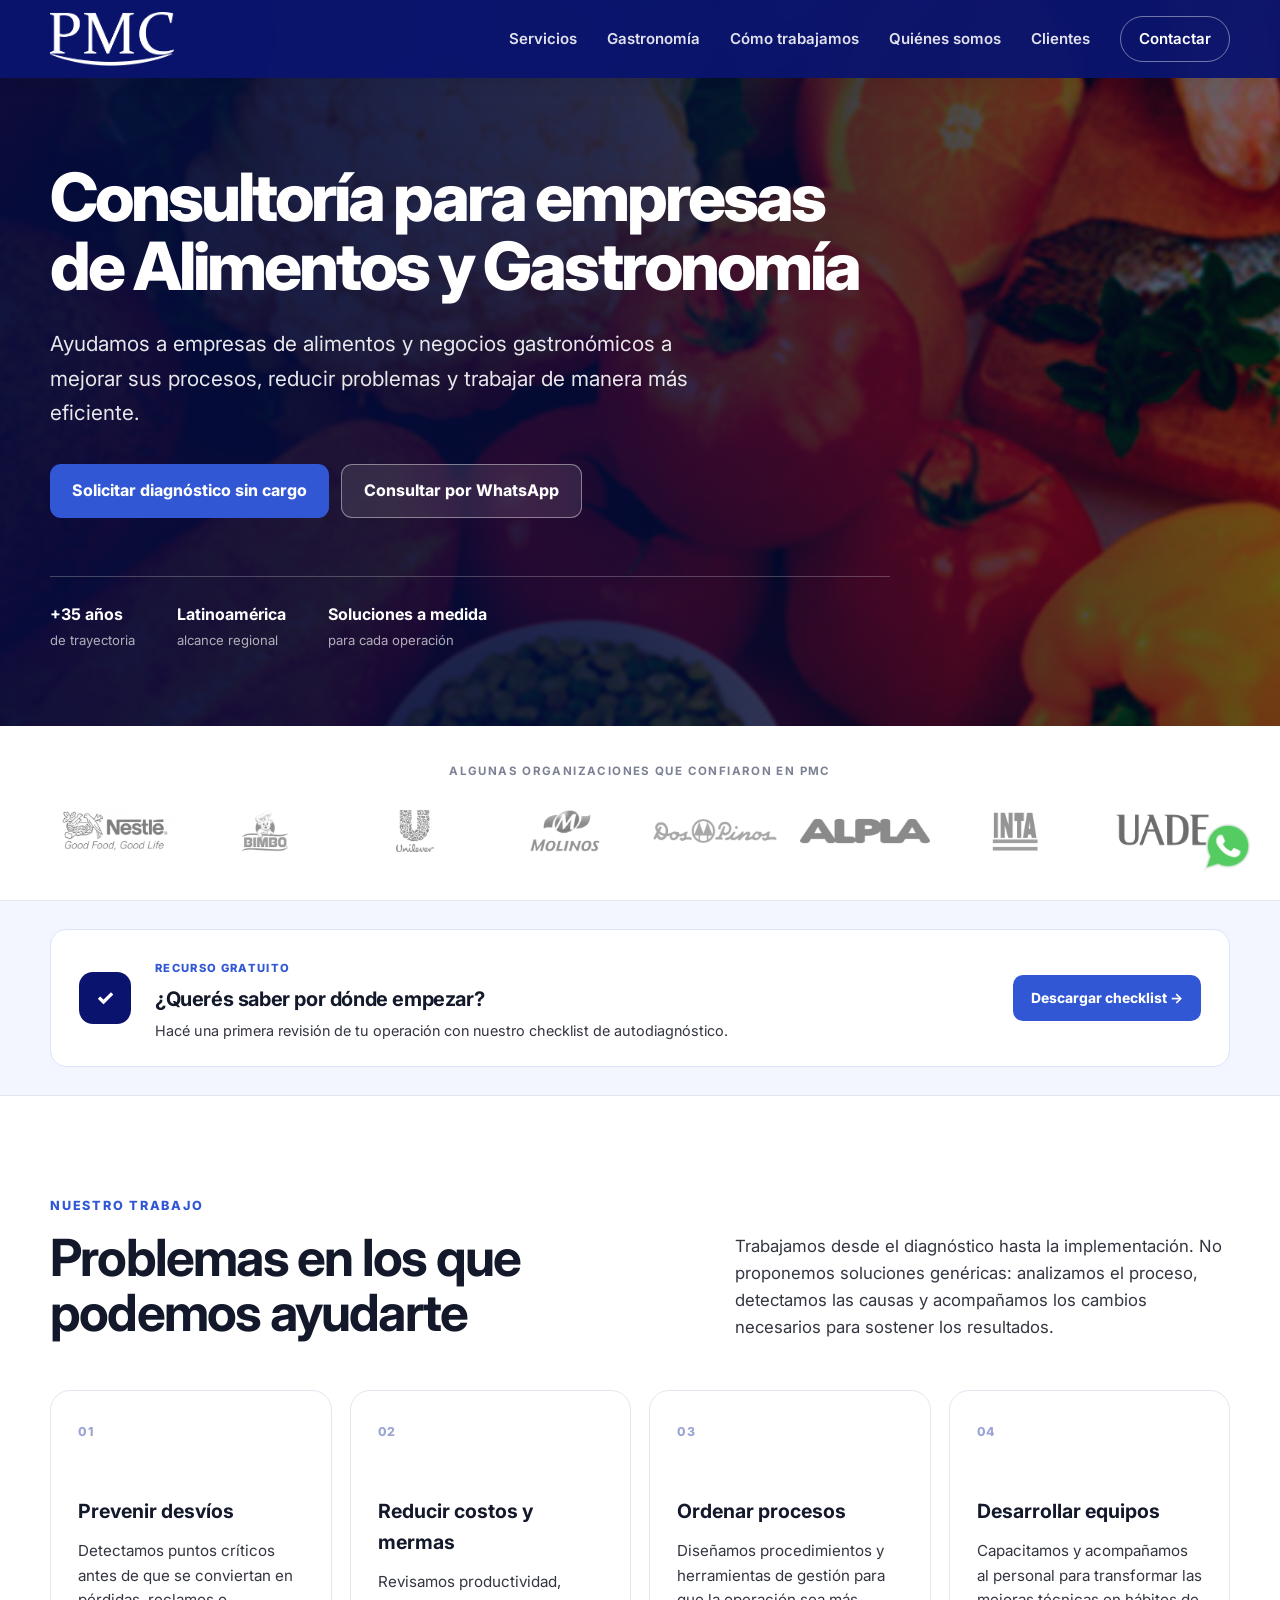
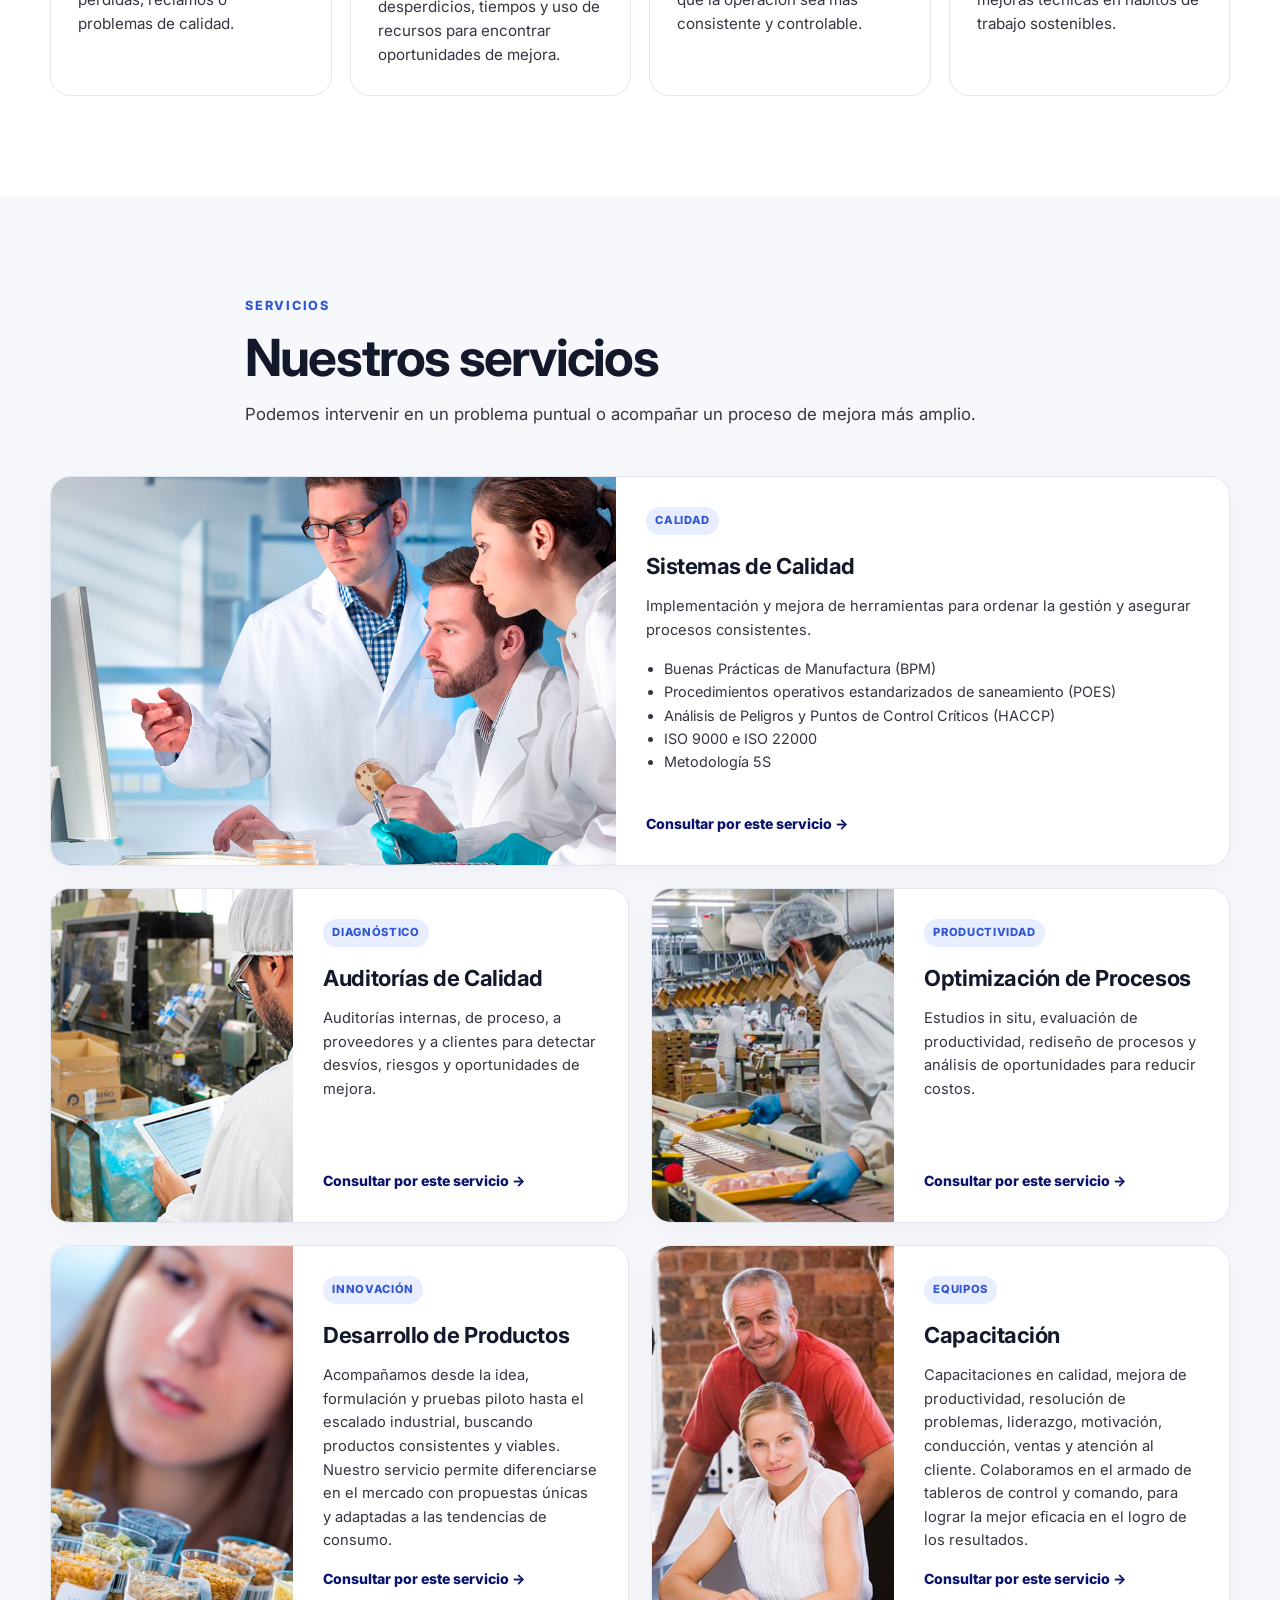
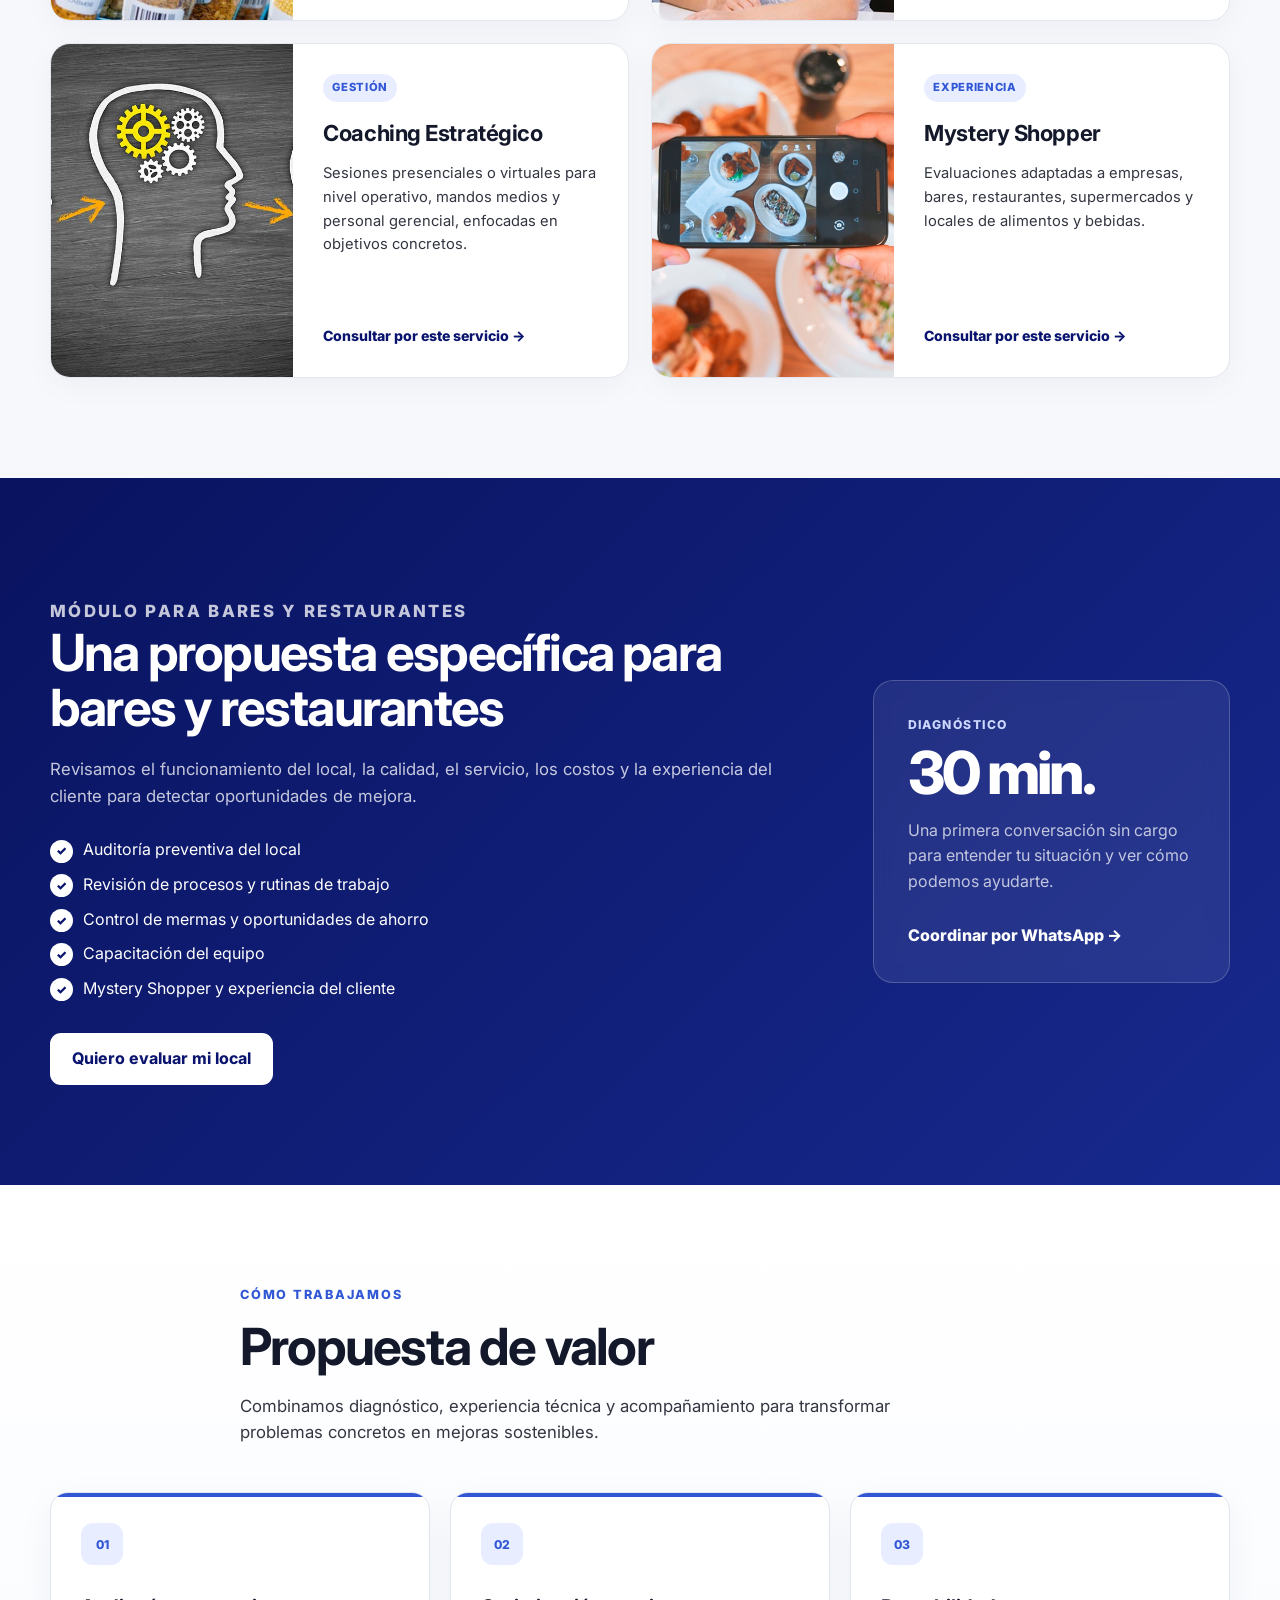
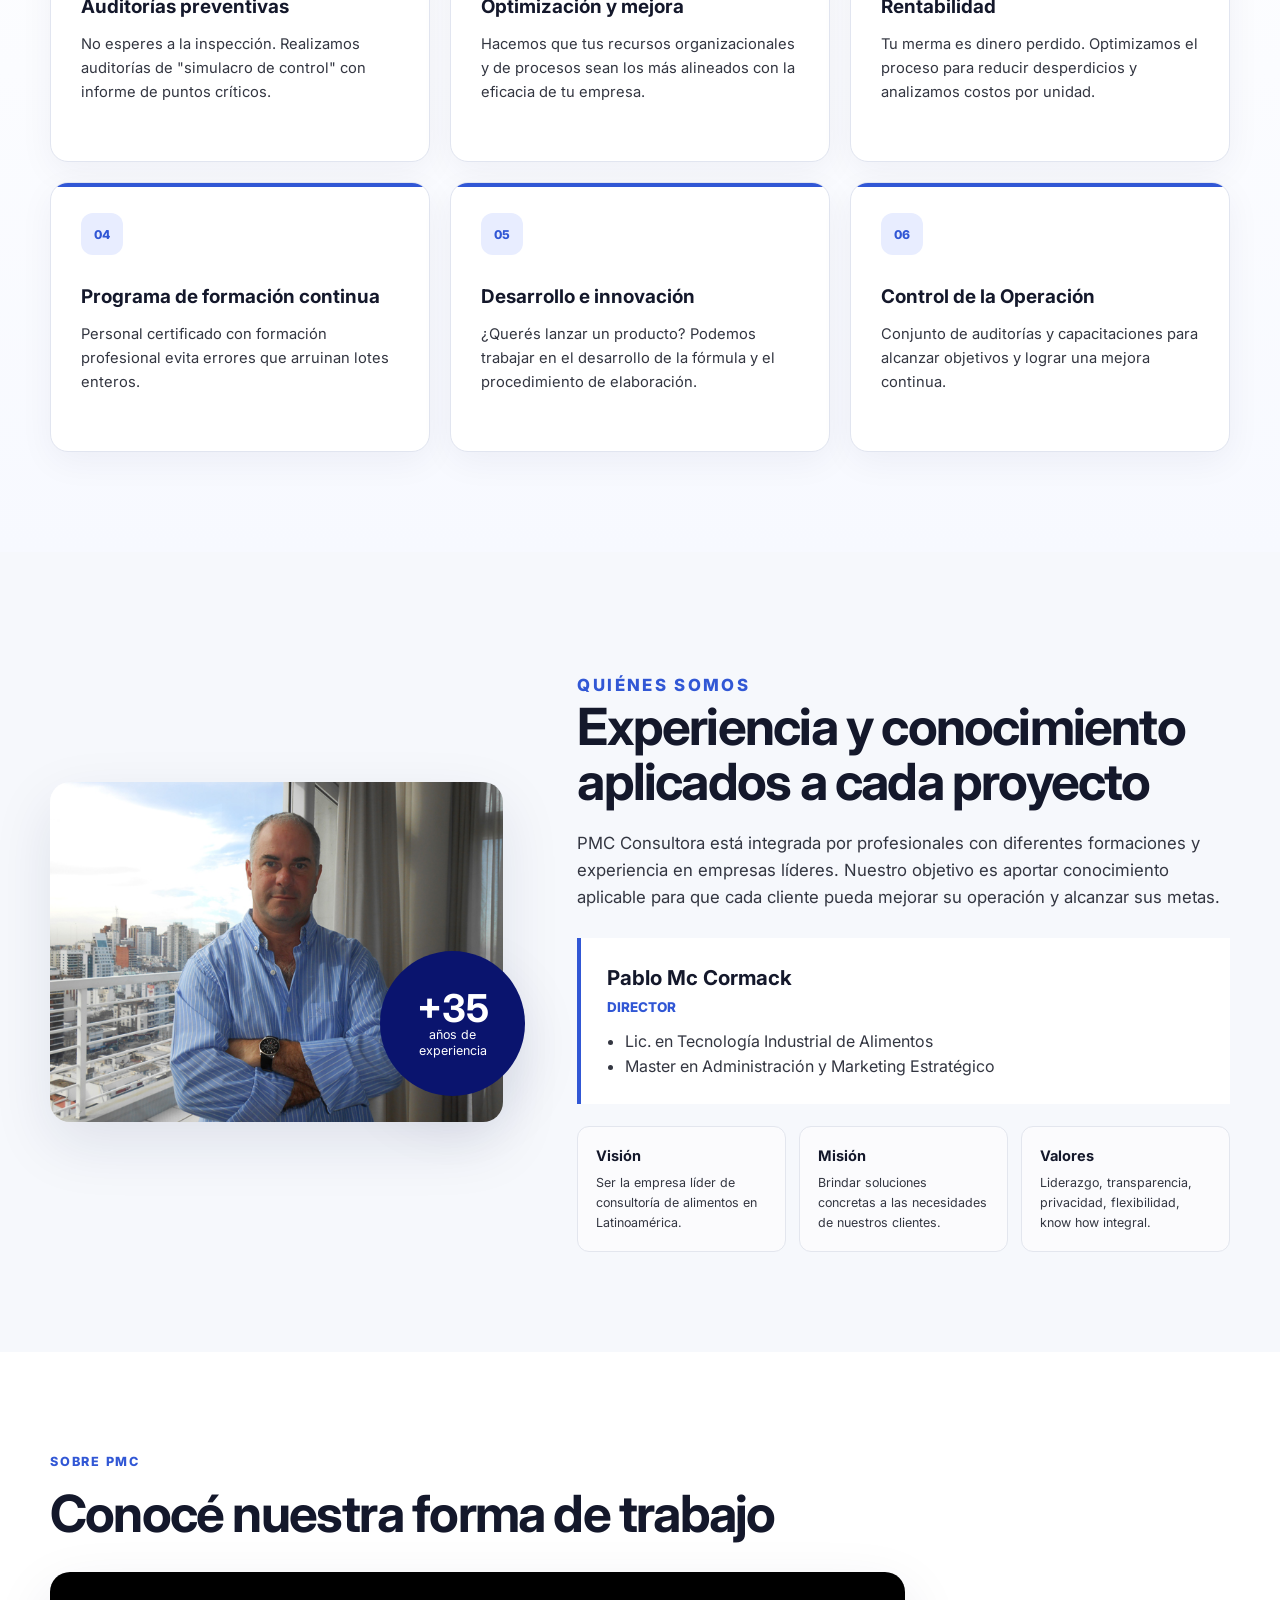
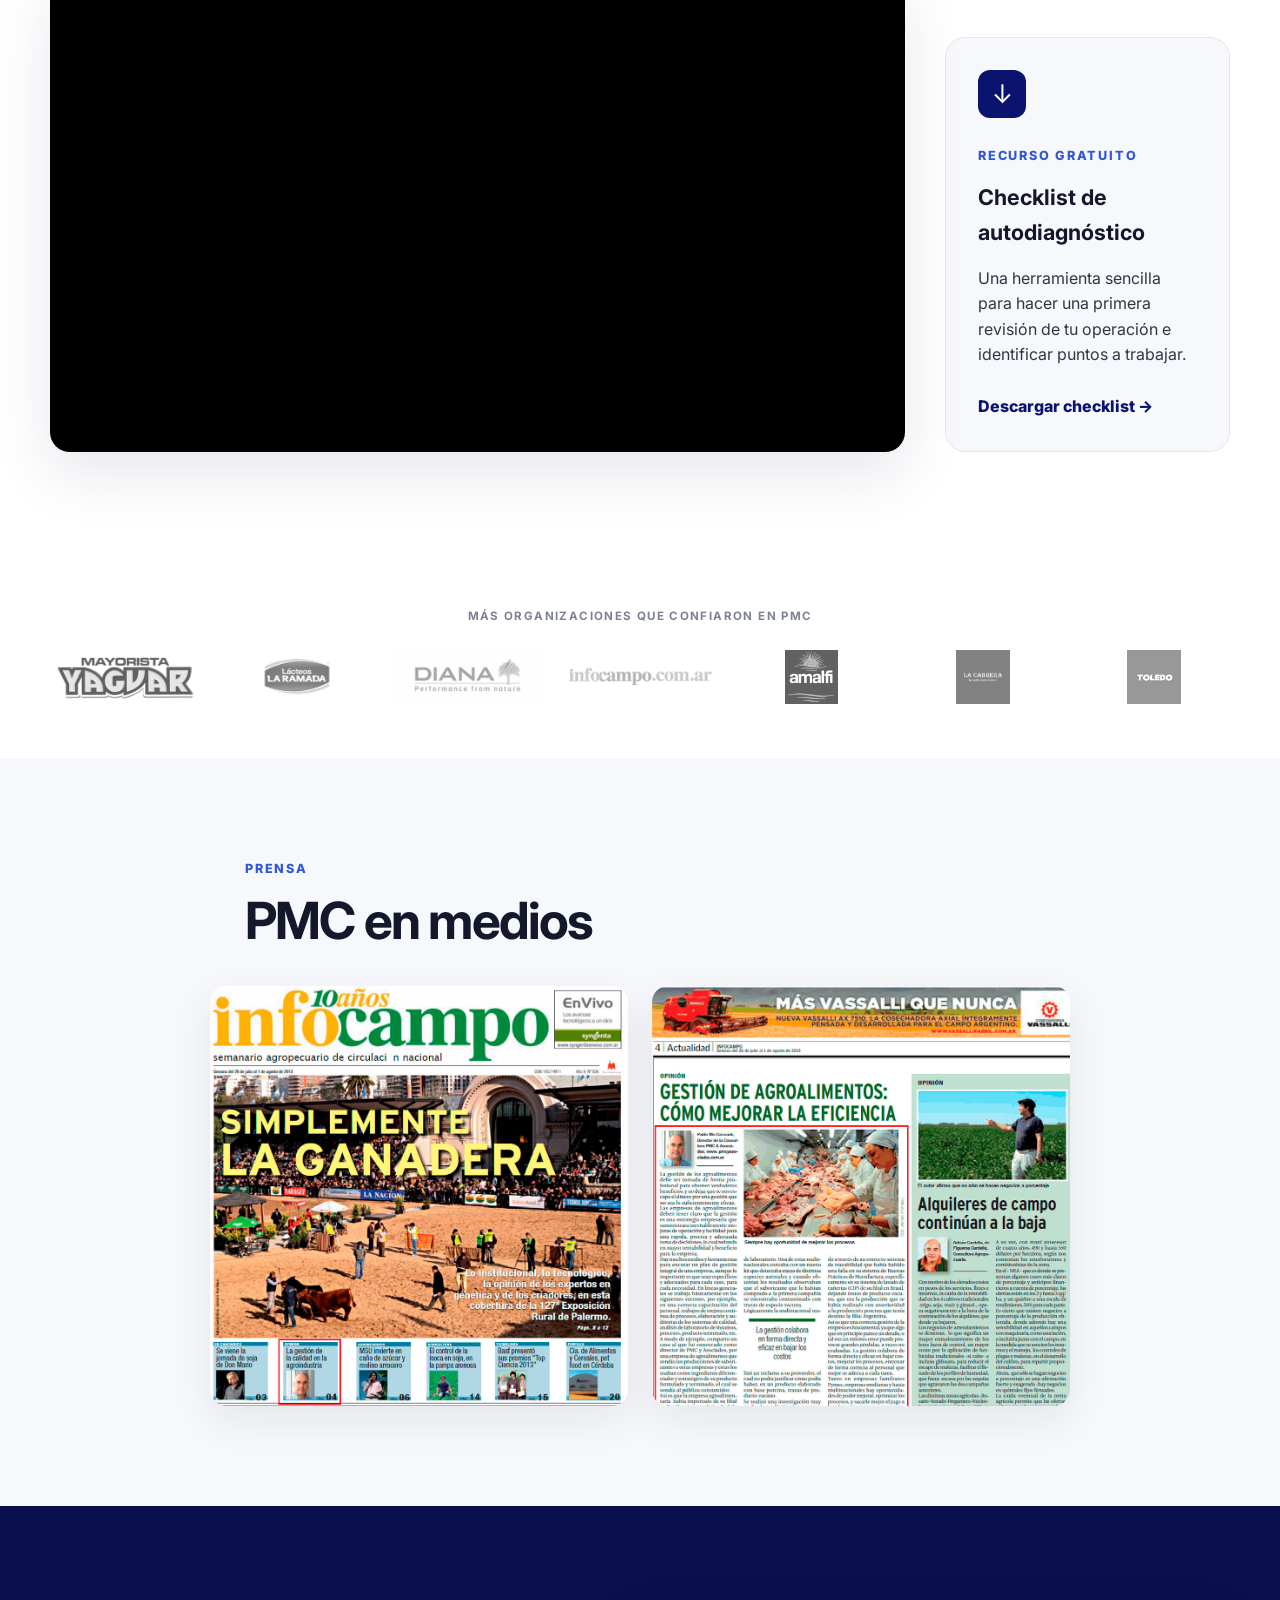
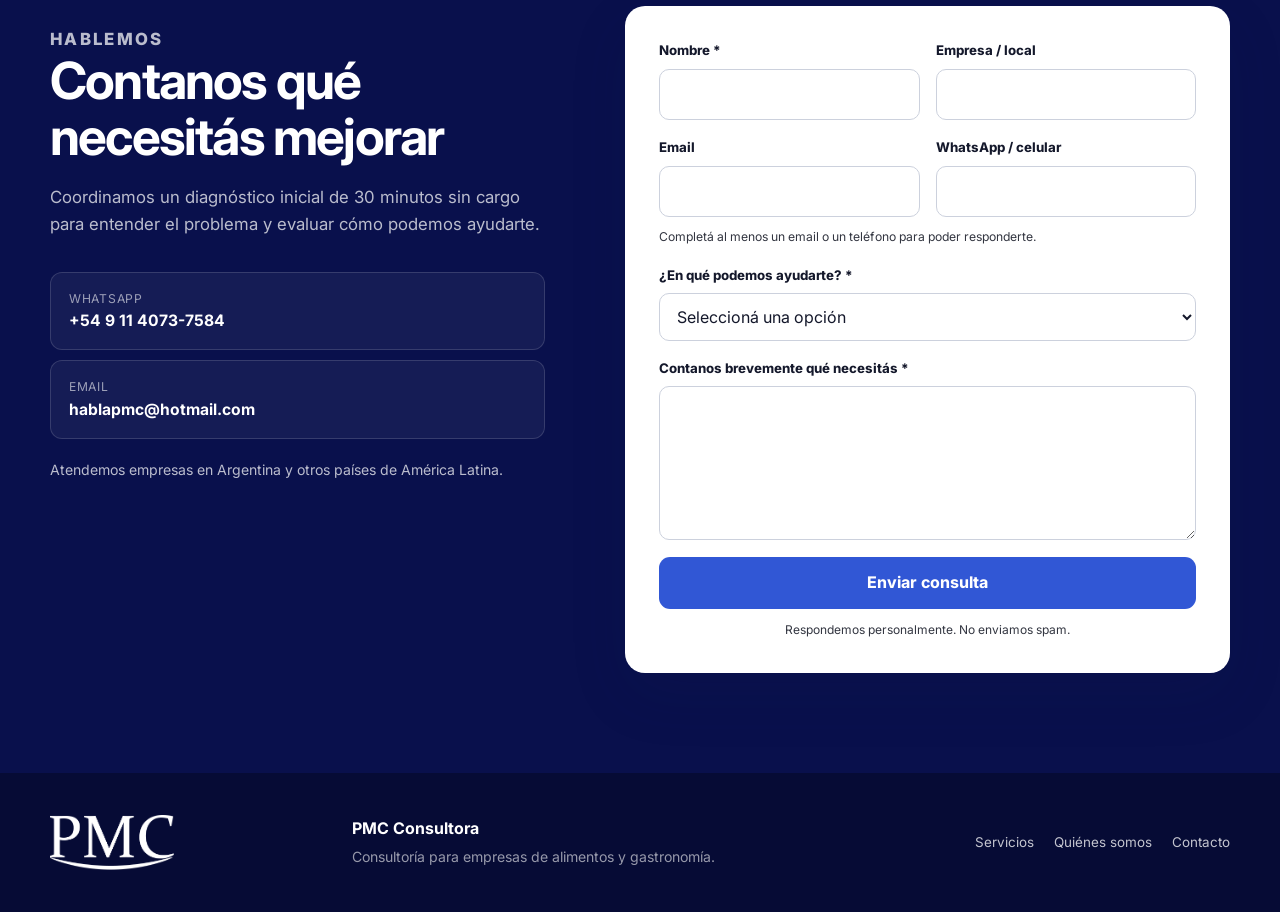
<file: index.html>
<!DOCTYPE html>
<html lang="es">

<head>
    <meta charset="UTF-8">
    <meta name="viewport" content="width=device-width, initial-scale=1.0">
    <meta name="description"
        content="Consultoría para empresas de alimentos y gastronomía. Auditorías, sistemas de calidad, desarrollo de productos, optimización de procesos, capacitación y mejora operativa.">
    <meta name="robots" content="index, follow">
    <meta name="theme-color" content="#0a146e">
    <link rel="icon" type="image/png" href="media/pmcfavicon.png">
    <link rel="canonical" href="https://www.pmcconsultora.com.ar/">

    <!-- Vista previa al compartir el link -->
    <meta property="og:type" content="website">
    <meta property="og:title" content="Consultora de Alimentos y Gastronomía | PMC">
    <meta property="og:description"
        content="Más de 35 años ayudando a empresas de alimentos y gastronomía a mejorar calidad, procesos, productividad y resultados.">
    <meta property="og:url" content="https://www.pmcconsultora.com.ar/">
    <meta property="og:image" content="https://www.pmcconsultora.com.ar/media/banner.jpg">

    <title>Consultora de Alimentos y Gastronomía | PMC</title>

    <link rel="preconnect" href="https://fonts.googleapis.com">
    <link rel="preconnect" href="https://fonts.gstatic.com" crossorigin>
    <link href="https://fonts.googleapis.com/css2?family=Inter:wght@400;500;600;700;800&display=swap" rel="stylesheet">
    <link rel="stylesheet" href="css/styles.css">

    <meta name="google-site-verification" content="wND1h62tgjyB4vDvthnX2tl6ACkHHSIeaS_BA5F-lh4">

    <!-- Google Ads -->
    <script async src="https://www.googletagmanager.com/gtag/js?id=AW-17532171971"></script>
    <script>
        window.dataLayer = window.dataLayer || [];
        function gtag() { dataLayer.push(arguments); }
        gtag('js', new Date());
        gtag('config', 'AW-17532171971');

        function gtag_report_formulario() {
            gtag('event', 'conversion', {
                'send_to': 'AW-17532171971/G63iCJjSlqgcEMPt_qdB'
            });
        }

        function gtag_report_whatsapp() {
            gtag('event', 'conversion', {
                'send_to': 'AW-17532171971/VVX8CMPbmagcEMPt_qdB'
            });
            return true;
        }

        function gtag_report_mail() {
            gtag('event', 'conversion', {
                'send_to': 'AW-17532171971/nPfICPmXmqgcEMPt_qdB'
            });
            return true;
        }

        function gtag_report_descarga_checklist() {
            gtag('event', 'conversion', {
                'send_to': 'AW-17532171971/JPOvCJSCvqgcEMPt_qdB'
            });
            return true;
        }
    </script>

    <script type="application/ld+json">
    {
      "@context": "https://schema.org",
      "@type": "ProfessionalService",
      "name": "PMC Consultora",
      "url": "https://www.pmcconsultora.com.ar/",
      "telephone": "+54 9 11 4073-7584",
      "email": "hablapmc@hotmail.com",
      "description": "Consultoría para empresas de alimentos y gastronomía especializada en calidad, auditorías, desarrollo de productos, capacitación y optimización de procesos.",
      "areaServed": "Latin America"
    }
    </script>
</head>

<body id="inicio">
    <a class="skip-link" href="#contenido">Saltar al contenido</a>

    <header class="site-header">
        <div class="container nav-wrap">
            <a class="brand" href="#inicio" aria-label="PMC Consultora - Inicio">
                <img src="media/logoconsultora.png" alt="PMC Consultora" width="291" height="129">
            </a>

            <button class="menu-toggle" type="button" aria-expanded="false" aria-controls="main-nav"
                aria-label="Abrir menú">
                <span></span><span></span><span></span>
            </button>

            <nav class="main-nav" id="main-nav" aria-label="Navegación principal">
                <a href="#servicios">Servicios</a>
                <a href="#gastronomia">Gastronomía</a>
                <a href="#propuesta_de_valor">Cómo trabajamos</a>
                <a href="#nosotros">Quiénes somos</a>
                <a href="#clientes">Clientes</a>
                <a href="#contacto" class="nav-cta">Contactar</a>
            </nav>
        </div>
    </header>

    <div class="menu-backdrop" aria-hidden="true"></div>

    <main id="contenido">
        <section class="hero">
            <picture class="hero-media" aria-hidden="true">
                <source media="(max-width: 700px)" srcset="media/banner-mb.jpg">
                <img src="media/banner.jpg" alt="" fetchpriority="high">
            </picture>
            <div class="hero-overlay"></div>
            <div class="container hero-content">
                <h1>Consultoría para empresas de Alimentos y Gastronomía</h1>
                <p class="hero-lead">Ayudamos a empresas de alimentos y negocios gastronómicos a mejorar sus procesos,
                    reducir problemas y trabajar de manera más eficiente.</p>
                <div class="hero-actions">
                    <a class="button button-primary" href="#contacto">Solicitar diagnóstico sin cargo</a>
                    <a class="button button-secondary"
                        href="https://api.whatsapp.com/send?phone=5491140737584&text=Hola%2C%20quiero%20consultar%20por%20una%20asesor%C3%ADa%20para%20mi%20empresa%20o%20local%20gastron%C3%B3mico.%20Mi%20empresa%20es%3A"
                        target="_blank" rel="noopener noreferrer" onclick="return gtag_report_whatsapp()">Consultar por
                        WhatsApp</a>
                </div>
                <div class="hero-proof" aria-label="Datos destacados de PMC">
                    <div><strong>+35 años</strong><span>de trayectoria</span></div>
                    <div><strong>Latinoamérica</strong><span>alcance regional</span></div>
                    <div><strong>Soluciones a medida</strong><span>para cada operación</span></div>
                </div>
            </div>
        </section>

        <section class="trust" id="clientes" aria-labelledby="trust-title">
            <div class="container">
                <p class="mini-title" id="trust-title">ALGUNAS ORGANIZACIONES QUE CONFIARON EN PMC</p>
                <div class="logo-grid">
                    <img src="media/logo-nestle.jpg" alt="Nestlé" loading="lazy">
                    <img src="media/logo-bimbo.jpg" alt="Bimbo" loading="lazy">
                    <img src="media/logo-unilever.jpg" alt="Unilever" loading="lazy">
                    <img src="media/logo-molinos.jpg" alt="Molinos" loading="lazy">
                    <img src="media/logo-dospinos.jpg" alt="Dos Pinos" loading="lazy">
                    <img src="media/logo-alpla.jpg" alt="Alpla" loading="lazy">
                    <img src="media/logo-inta.jpg" alt="INTA" loading="lazy">
                    <img src="media/logo-uade.jpg" alt="UADE" loading="lazy">
                </div>
            </div>
        </section>

        <section class="checklist-strip">
            <div class="container checklist-strip-inner">

                <div class="checklist-strip-icon" aria-hidden="true">
                    ✓
                </div>

                <div class="checklist-strip-copy">
                    <span>RECURSO GRATUITO</span>
                    <h2>¿Querés saber por dónde empezar?</h2>
                    <p>
                        Hacé una primera revisión de tu operación con nuestro
                        checklist de autodiagnóstico.
                    </p>
                </div>

                <a class="checklist-strip-button" href="media/checklist_autodiagnostico.docx" download
                    onclick="return gtag_report_descarga_checklist()">
                    Descargar checklist →
                </a>

            </div>
        </section>

        <section class="section">
            <div class="container split-intro">
                <div>
                    <p class="eyebrow dark">NUESTRO TRABAJO</p>
                    <h2>Problemas en los que podemos ayudarte</h2>
                </div>
                <p>Trabajamos desde el diagnóstico hasta la implementación. No proponemos soluciones genéricas:
                    analizamos el proceso, detectamos las causas y acompañamos los cambios necesarios para sostener los
                    resultados.</p>
            </div>

            <div class="container value-grid">
                <article class="value-card">
                    <span class="card-number">01</span>
                    <h3>Prevenir desvíos</h3>
                    <p>Detectamos puntos críticos antes de que se conviertan en pérdidas, reclamos o problemas de
                        calidad.</p>
                </article>
                <article class="value-card">
                    <span class="card-number">02</span>
                    <h3>Reducir costos y mermas</h3>
                    <p>Revisamos productividad, desperdicios, tiempos y uso de recursos para encontrar oportunidades de
                        mejora.</p>
                </article>
                <article class="value-card">
                    <span class="card-number">03</span>
                    <h3>Ordenar procesos</h3>
                    <p>Diseñamos procedimientos y herramientas de gestión para que la operación sea más consistente y
                        controlable.</p>
                </article>
                <article class="value-card">
                    <span class="card-number">04</span>
                    <h3>Desarrollar equipos</h3>
                    <p>Capacitamos y acompañamos al personal para transformar las mejoras técnicas en hábitos de trabajo
                        sostenibles.</p>
                </article>
            </div>
        </section>

        <section class="section section-soft" id="servicios">
            <div class="container section-heading">
                <p class="eyebrow dark">SERVICIOS</p>
                <h2>Nuestros servicios</h2>
                <p>Podemos intervenir en un problema puntual o acompañar un proceso de mejora más amplio.</p>
            </div>

            <div class="container service-grid">
                <article class="service-card featured">
                    <img src="media/sistemasdecalidad.jpg" alt="Trabajo sobre sistemas de calidad" loading="lazy">
                    <div class="service-body">
                        <span class="service-tag">Calidad</span>
                        <h3>Sistemas de Calidad</h3>
                        <p>Implementación y mejora de herramientas para ordenar la gestión y asegurar procesos
                            consistentes.</p>
                        <ul>
                            <li>Buenas Prácticas de Manufactura (BPM)</li>
                            <li>Procedimientos operativos estandarizados de saneamiento (POES)</li>
                            <li>Análisis de Peligros y Puntos de Control Críticos (HACCP)</li>
                            <li>ISO 9000 e ISO 22000</li>
                            <li>Metodología 5S</li>
                        </ul>
                        <a href="#contacto" class="text-link" data-service="Sistemas de Calidad">Consultar por este
                            servicio →</a>
                    </div>
                </article>

                <article class="service-card">
                    <img src="media/auditorias.jpg" alt="Auditoría en una empresa de alimentos" loading="lazy">
                    <div class="service-body">
                        <span class="service-tag">Diagnóstico</span>
                        <h3>Auditorías de Calidad</h3>
                        <p>Auditorías internas, de proceso, a proveedores y a clientes para detectar desvíos, riesgos y
                            oportunidades de mejora.</p>
                        <a href="#contacto" class="text-link" data-service="Auditorías de Calidad">Consultar por este
                            servicio →</a>
                    </div>
                </article>

                <article class="service-card">
                    <img src="media/optimizaciondeprocesos.jpg" alt="Optimización de procesos productivos"
                        loading="lazy">
                    <div class="service-body">
                        <span class="service-tag">Productividad</span>
                        <h3>Optimización de Procesos</h3>
                        <p>Estudios in situ, evaluación de productividad, rediseño de procesos y análisis de
                            oportunidades para reducir costos.</p>
                        <a href="#contacto" class="text-link" data-service="Optimización de Procesos">Consultar por este
                            servicio →</a>
                    </div>
                </article>

                <article class="service-card">
                    <img src="media/desarrollo-de-productos-2.jpg" alt="Desarrollo de nuevos productos alimenticios"
                        loading="lazy">
                    <div class="service-body">
                        <span class="service-tag">Innovación</span>
                        <h3>Desarrollo de Productos</h3>
                        <p>Acompañamos desde la idea, formulación y pruebas piloto hasta el escalado industrial,
                            buscando productos consistentes y viables. Nuestro servicio permite diferenciarse en el
                            mercado con propuestas únicas y adaptadas a las tendencias de consumo.</p>
                        <a href="#contacto" class="text-link" data-service="Desarrollo de Productos">Consultar por este
                            servicio →</a>
                    </div>
                </article>

                <article class="service-card">
                    <img src="media/capacitacion.jpg" alt="Capacitación de equipos de trabajo" loading="lazy">
                    <div class="service-body">
                        <span class="service-tag">Equipos</span>
                        <h3>Capacitación</h3>
                        <p>Capacitaciones en calidad, mejora de productividad, resolución de problemas, liderazgo,
                            motivación, conducción, ventas y atención al cliente.
                            Colaboramos en el armado de tableros de control y comando, para lograr la mejor eficacia en
                            el logro de los resultados.</p>
                        <a href="#contacto" class="text-link" data-service="Capacitación">Consultar por este servicio
                            →</a>
                    </div>
                </article>

                <article class="service-card">
                    <img src="media/coaching.jpg" alt="Coaching estratégico para equipos" loading="lazy">
                    <div class="service-body">
                        <span class="service-tag">Gestión</span>
                        <h3>Coaching Estratégico</h3>
                        <p>Sesiones presenciales o virtuales para nivel operativo, mandos medios y personal gerencial,
                            enfocadas en objetivos concretos.</p>
                        <a href="#contacto" class="text-link" data-service="Coaching Estratégico">Consultar por este
                            servicio →</a>
                    </div>
                </article>

                <article class="service-card">
                    <img src="media/mystery.jpg" alt="Evaluación de experiencia mediante Mystery Shopper"
                        loading="lazy">
                    <div class="service-body">
                        <span class="service-tag">Experiencia</span>
                        <h3>Mystery Shopper</h3>
                        <p>Evaluaciones adaptadas a empresas, bares, restaurantes, supermercados y locales de alimentos
                            y bebidas.</p>
                        <a href="#contacto" class="text-link" data-service="Mystery Shopper">Consultar por este servicio
                            →</a>
                    </div>
                </article>
            </div>
        </section>

        <section class="restaurant section" id="gastronomia">
            <div class="container restaurant-wrap">
                <div class="restaurant-copy">
                    <p class="eyebrow">MÓDULO PARA BARES Y RESTAURANTES</p>
                    <h2>Una propuesta específica para bares y restaurantes</h2>
                    <p>Revisamos el funcionamiento del local, la calidad, el servicio,
                        los costos y la experiencia del cliente para detectar oportunidades de mejora.</p>
                    <ul class="check-list">
                        <li>Auditoría preventiva del local</li>
                        <li>Revisión de procesos y rutinas de trabajo</li>
                        <li>Control de mermas y oportunidades de ahorro</li>
                        <li>Capacitación del equipo</li>
                        <li>Mystery Shopper y experiencia del cliente</li>
                    </ul>
                    <a class="button button-light" href="#contacto"
                        data-service="Módulo para Bares y Restaurantes">Quiero evaluar mi local</a>
                </div>
                <div class="restaurant-panel">
                    <p class="panel-kicker">DIAGNÓSTICO</p>
                    <p class="panel-big">30 min.</p>
                    <p class="panel-copy">Una primera conversación sin cargo para entender tu situación y ver cómo
                        podemos ayudarte.</p>
                    <a href="https://api.whatsapp.com/send?phone=5491140737584&text=Hola%2C%20quiero%20consultar%20por%20el%20m%C3%B3dulo%20para%20bares%20y%20restaurantes."
                        target="_blank" rel="noopener noreferrer" onclick="return gtag_report_whatsapp()">Coordinar por
                        WhatsApp →</a>
                </div>
            </div>
        </section>

        <section class="process section" id="propuesta_de_valor">
            <div class="container section-heading process-heading">
                <p class="eyebrow dark">CÓMO TRABAJAMOS</p>
                <h2>Propuesta de valor</h2>
                <p>
                    Combinamos diagnóstico, experiencia técnica y acompañamiento
                    para transformar problemas concretos en mejoras sostenibles.
                </p>
            </div>

            <div class="container process-grid">

                <article>
                    <span class="process-number">01</span>
                    <h3>Auditorías preventivas</h3>
                    <p>
                        No esperes a la inspección. Realizamos auditorías de "simulacro de control" con informe de
                        puntos críticos.
                    </p>
                </article>

                <article>
                    <span class="process-number">02</span>
                    <h3>Optimización y mejora</h3>
                    <p>
                        Hacemos que tus recursos organizacionales y de procesos sean los más alineados con la eficacia
                        de tu empresa.
                    </p>
                </article>

                <article>
                    <span class="process-number">03</span>
                    <h3>Rentabilidad</h3>
                    <p>
                        Tu merma es dinero perdido. Optimizamos el proceso para reducir desperdicios y analizamos costos
                        por unidad.
                    </p>
                </article>

                <article>
                    <span class="process-number">04</span>
                    <h3>Programa de formación continua</h3>
                    <p>
                        Personal certificado con formación profesional evita errores que arruinan lotes enteros.
                    </p>
                </article>

                <article>
                    <span class="process-number">05</span>
                    <h3>Desarrollo e innovación</h3>
                    <p>
                        ¿Querés lanzar un producto? Podemos trabajar en el desarrollo de la fórmula y el procedimiento
                        de elaboración.
                    </p>
                </article>

                <article>
                    <span class="process-number">06</span>
                    <h3>Control de la Operación</h3>
                    <p>
                        Conjunto de auditorías y capacitaciones para alcanzar objetivos y lograr una mejora continua.
                    </p>
                </article>

            </div>
        </section>

        <section class="about section section-soft" id="nosotros">
            <div class="container about-grid">
                <div class="about-photo">
                    <img src="media/retrato.jpg" alt="Pablo Mc Cormack, director de PMC Consultora" loading="lazy">
                    <div class="experience-badge"><strong>+35</strong><span>años de experiencia</span></div>
                </div>
                <div class="about-copy">
                    <p class="eyebrow dark">QUIÉNES SOMOS</p>
                    <h2>Experiencia y conocimiento aplicados a cada proyecto</h2>
                    <p>PMC Consultora está integrada por profesionales con diferentes formaciones y experiencia en
                        empresas líderes. Nuestro objetivo es aportar conocimiento aplicable para que cada cliente pueda
                        mejorar su operación y alcanzar sus metas.</p>
                    <div class="director-card">
                        <h3>Pablo Mc Cormack</h3>
                        <p>Director</p>
                        <ul>
                            <li>Lic. en Tecnología Industrial de Alimentos</li>
                            <li>Master en Administración y Marketing Estratégico</li>
                        </ul>
                    </div>
                    <div class="principles">
                        <div><strong>Visión</strong><span>Ser la empresa líder de consultoría de alimentos en
                                Latinoamérica.</span></div>
                        <div><strong>Misión</strong><span>Brindar soluciones concretas a las necesidades de nuestros
                                clientes.</span></div>
                        <div><strong>Valores</strong><span>Liderazgo, transparencia, privacidad, flexibilidad, know how
                                integral.</span></div>
                    </div>
                </div>
            </div>
        </section>

        <section class="section">
            <div class="container media-grid">
                <div class="video-block">
                    <p class="eyebrow dark">SOBRE PMC</p>
                    <h2>Conocé nuestra forma de trabajo</h2>
                    <div class="video-frame">
                        <iframe loading="lazy" src="https://www.youtube.com/embed/jX4z7g8Ri6A?rel=0"
                            title="Presentación de PMC Consultora" referrerpolicy="strict-origin-when-cross-origin"
                            allow="accelerometer; autoplay; clipboard-write; encrypted-media; gyroscope; picture-in-picture; web-share"
                            allowfullscreen>
                        </iframe>
                    </div>
                </div>
                <aside class="checklist-card">
                    <span class="download-icon" aria-hidden="true">↓</span>
                    <p class="eyebrow dark">RECURSO GRATUITO</p>
                    <h3>Checklist de autodiagnóstico</h3>
                    <p>Una herramienta sencilla para hacer una primera revisión de tu operación e identificar puntos a
                        trabajar.</p>
                    <a href="media/checklist_autodiagnostico.docx" download
                        onclick="return gtag_report_descarga_checklist()">Descargar checklist →</a>
                </aside>
            </div>
        </section>

        <section class="section section-tight">
            <div class="container">
                <p class="mini-title">MÁS ORGANIZACIONES QUE CONFIARON EN PMC</p>
                <div class="more-logo-grid">
                    <img src="media/logo-yaguar.jpg" alt="Yaguar" loading="lazy">
                    <img src="media/logo-ramada.jpg" alt="Ramada" loading="lazy">
                    <img src="media/logo-diana.jpg" alt="Diana" loading="lazy">
                    <img src="media/logo-infocampo.jpg" alt="Infocampo" loading="lazy">
                    <img src="media/logo amalfi.jpg" alt="Amalfi" loading="lazy">
                    <img src="media/lacabrera.png" alt="La Cabrera" loading="lazy">
                    <img src="media/logo-toledo.jpg" alt="Toledo" loading="lazy">
                </div>
            </div>
        </section>

        <section class="section section-soft">
            <div class="container section-heading compact">
                <p class="eyebrow dark">PRENSA</p>
                <h2>PMC en medios</h2>
            </div>
            <div class="container press-grid">
                <a href="media/prensa1.jpg" target="_blank" rel="noopener" aria-label="Ver publicación de prensa 1">
                    <img src="media/prensa1.jpg" alt="Publicación de prensa sobre PMC Consultora" loading="lazy">
                </a>
                <a href="media/prensa2.jpg" target="_blank" rel="noopener" aria-label="Ver publicación de prensa 2">
                    <img src="media/prensa2.jpg" alt="Publicación de prensa sobre PMC Consultora" loading="lazy">
                </a>
            </div>
        </section>

        <section class="contact section" id="contacto">
            <div class="container contact-grid">
                <div class="contact-copy">
                    <p class="eyebrow">HABLEMOS</p>
                    <h2>Contanos qué necesitás mejorar</h2>
                    <p>Coordinamos un diagnóstico inicial de 30 minutos sin cargo para entender el problema y evaluar
                        cómo podemos ayudarte.</p>

                    <div class="contact-options">
                        <a href="https://api.whatsapp.com/send?phone=5491140737584&text=Hola%2C%20quiero%20consultar%20por%20una%20asesor%C3%ADa%20para%20mi%20empresa%20o%20local%20gastron%C3%B3mico.%20Mi%20empresa%20es%3A"
                            target="_blank" rel="noopener noreferrer" onclick="return gtag_report_whatsapp()">
                            <span>WhatsApp</span>
                            <strong>+54 9 11 4073-7584</strong>
                        </a>
                        <a href="mailto:hablapmc@hotmail.com" onclick="return gtag_report_mail()">
                            <span>Email</span>
                            <strong>hablapmc@hotmail.com</strong>
                        </a>
                    </div>
                    <p class="region-note">Atendemos empresas en Argentina y otros países de América Latina.</p>
                </div>

                <div class="form-card">
                    <form id="contactForm" action="enviar-formulario.php" method="POST">
                        <div class="form-row">
                            <div class="field">
                                <label for="nombre">Nombre *</label>
                                <input id="nombre" type="text" name="nombre" autocomplete="name" required>
                            </div>
                            <div class="field">
                                <label for="nombreEmpresa">Empresa / local</label>
                                <input id="nombreEmpresa" type="text" name="nombreEmpresa" autocomplete="organization">
                            </div>
                        </div>

                        <div class="form-row">
                            <div class="field">
                                <label for="mail">Email</label>
                                <input id="mail" type="email" name="mail" autocomplete="email"
                                    pattern="[^\s@]+@[^\s@]+\.[^\s@]{2,}">
                            </div>
                            <div class="field">
                                <label for="celular">WhatsApp / celular</label>
                                <input id="celular" type="tel" name="celular" autocomplete="tel" inputmode="tel" pattern="[0-9+\s()\-]{8,25}">
                            </div>
                        </div>
                        <p class="field-help">Completá al menos un email o un teléfono para poder responderte.</p>

                        <div class="field">
                            <label for="servicio">¿En qué podemos ayudarte? *</label>
                            <select id="servicio" name="servicio" required>
                                <option value="">Seleccioná una opción</option>
                                <option>Sistemas de Calidad</option>
                                <option>Auditorías de Calidad</option>
                                <option>Optimización de Procesos</option>
                                <option>Desarrollo de Productos</option>
                                <option>Capacitación</option>
                                <option>Coaching Estratégico</option>
                                <option>Mystery Shopper</option>
                                <option>Módulo para Bares y Restaurantes</option>
                                <option>Otra consulta</option>
                            </select>
                        </div>

                        <div class="field">
                            <label for="mensaje">Contanos brevemente qué necesitás *</label>
                            <textarea id="mensaje" name="mensaje" rows="5" required></textarea>
                        </div>

                        <div class="hp-field" aria-hidden="true">
                            <label for="website">Sitio web</label>
                            <input id="website" type="text" name="website" tabindex="-1" autocomplete="off">
                        </div>

                        <button type="submit" class="button button-primary button-submit">Enviar consulta</button>
                        <p class="form-note">Respondemos personalmente. No enviamos spam.</p>
                        <p id="formMsg" class="form-message" role="status" aria-live="polite"></p>
                    </form>
                </div>
            </div>
        </section>
    </main>

    <a class="whatsapp-float"
        href="https://api.whatsapp.com/send?phone=5491140737584&text=Hola%2C%20quiero%20consultar%20por%20una%20asesor%C3%ADa%20para%20mi%20empresa%20o%20local%20gastron%C3%B3mico.%20Mi%20empresa%20es%3A"
        target="_blank" rel="noopener noreferrer" aria-label="Consultar a PMC por WhatsApp"
        onclick="return gtag_report_whatsapp()">
        <img src="media/wpp.png" alt="" width="64" height="64">
    </a>

    <footer class="site-footer">
        <div class="container footer-grid">
            <a class="footer-brand" href="#inicio"><img src="media/logoconsultora.png" alt="PMC Consultora" width="291"
                    height="129"></a>
            <div>
                <strong>PMC Consultora</strong>
                <p>Consultoría para empresas de alimentos y gastronomía.</p>
            </div>
            <div class="footer-links">
                <a href="#servicios">Servicios</a>
                <a href="#nosotros">Quiénes somos</a>
                <a href="#contacto">Contacto</a>
            </div>
        </div>
    </footer>

    <script src="js/main.js" defer></script>
</body>

</html>
</file>
<file: css/styles.css>
:root {
    --navy: #0a146e;
    --blue: #3157d5;
    --blue-light: #e8edff;
    --ink: #14182b;
    --muted: #333641;
    --line: #e3e6ee;
    --soft: #f6f8fc;
    --white: #ffffff;
    --success: #137a43;
    --danger: #b42318;
    --shadow: 0 22px 60px rgba(18, 29, 78, 0.10);
    --radius: 20px;
    --max: 1180px;
}

* {
    box-sizing: border-box;
}

html {
    scroll-behavior: smooth;
}

body {
    margin: 0;
    color: var(--ink);
    background: var(--white);
    font-family: "Inter", Arial, sans-serif;
    line-height: 1.6;
    -webkit-font-smoothing: antialiased;
}

body.menu-open {
    overflow: hidden;
}

img {
    max-width: 100%;
    display: block;
}

a {
    color: inherit;
}

button,
input,
textarea,
select {
    font: inherit;
}

button,
a {
    -webkit-tap-highlight-color: transparent;
}

.container {
    width: min(calc(100% - 40px), var(--max));
    margin-inline: auto;
}

.section {
    padding: 100px 0;
    scroll-margin-top: 78px;
}

.section-soft {
    background: var(--soft);
}

.section-tight {
    padding: 55px 0;
}

.skip-link {
    position: fixed;
    left: 16px;
    top: -100px;
    z-index: 999;
    background: white;
    padding: 10px 14px;
    border-radius: 8px;
    color: var(--navy);
    font-weight: 700;
}

.skip-link:focus {
    top: 12px;
}

/* Header */
.site-header {
    position: fixed;
    top: 0;
    left: 0;
    right: 0;
    z-index: 100;
    height: 78px;
    background: rgba(10, 20, 110, 0.96);
    backdrop-filter: blur(12px);
    box-shadow: 0 2px 18px rgba(0, 0, 0, 0.08);
}

.nav-wrap {
    height: 78px;
    display: flex;
    align-items: center;
    justify-content: space-between;
    gap: 30px;
}

.brand img,
.footer-brand img {
    width: 124px;
    height: auto;
}

.main-nav {
    display: flex;
    align-items: center;
    gap: 30px;
}

.main-nav a {
    color: rgba(255, 255, 255, .88);
    text-decoration: none;
    font-size: 0.94rem;
    font-weight: 600;
    transition: color .2s ease;
}

.main-nav a:hover {
    color: white;
}

.main-nav .nav-cta {
    padding: 10px 18px;
    border: 1px solid rgba(255, 255, 255, .42);
    border-radius: 999px;
    color: white;
}

.menu-toggle {
    display: none;
    position: relative;
    width: 46px;
    height: 46px;
    padding: 0;
    border: 0;
    border-radius: 10px;
    background: transparent;
    cursor: pointer;
}

.menu-toggle span {
    position: absolute;
    left: 11px;
    right: 11px;

    height: 2px;
    margin: 0;

    border-radius: 10px;
    background: white;

    transition:
        transform .25s ease,
        opacity .2s ease;
}

.menu-toggle span:nth-child(1) {
    top: 14px;
}

.menu-toggle span:nth-child(2) {
    top: 22px;
}

.menu-toggle span:nth-child(3) {
    top: 30px;
}

.menu-toggle[aria-expanded="true"] span:nth-child(1) {
    transform: translateY(8px) rotate(45deg);
}

.menu-toggle[aria-expanded="true"] span:nth-child(2) {
    opacity: 0;
}

.menu-toggle[aria-expanded="true"] span:nth-child(3) {
    transform: translateY(-8px) rotate(-45deg);
}

.menu-backdrop {
    position: fixed;
    inset: 78px 0 0;
    z-index: 95;

    background: rgba(5, 8, 35, .55);

    opacity: 0;
    pointer-events: none;

    transition: opacity .25s ease;
}

body.menu-open .menu-backdrop {
    opacity: 1;
    pointer-events: auto;
}

/* Hero */
.hero {
    min-height: 690px;
    padding-top: 78px;
    position: relative;
    overflow: hidden;
    display: flex;
    align-items: center;
    color: white;
}

.hero-media,
.hero-media img,
.hero-overlay {
    position: absolute;
    inset: 0;
    width: 100%;
    height: 100%;
}

.hero-media img {
    object-fit: cover;
    object-position: 35% center;
    transform: scale(1.01);
}

.hero-overlay {
    background:
        linear-gradient(90deg, rgba(5, 12, 63, .92) 0%, rgba(5, 12, 63, .76) 48%, rgba(5, 12, 63, .28) 100%),
        linear-gradient(0deg, rgba(0, 0, 0, .20), rgba(0, 0, 0, .06));
}

.hero-content {
    position: relative;
    z-index: 2;
    padding: 85px 0 75px;
}

.eyebrow {
    margin: 0 0 14px;
    color: #dce4ff;
    font-size: .79rem;
    letter-spacing: .14em;
    font-weight: 800;
}

.eyebrow.dark {
    color: var(--blue);
}

.hero h1 {
    max-width: 850px;
    margin: 0;
    font-size: clamp(2.6rem, 5.2vw, 4.9rem);
    line-height: 1.04;
    letter-spacing: -0.045em;
    font-weight: 800;
}

.hero-lead {
    max-width: 680px;
    margin: 26px 0 0;
    font-size: clamp(1.06rem, 1.8vw, 1.3rem);
    line-height: 1.65;
    color: rgba(255, 255, 255, .90);
}

.hero-actions {
    display: flex;
    flex-wrap: wrap;
    gap: 12px;
    margin-top: 34px;
}

.button {
    display: inline-flex;
    align-items: center;
    justify-content: center;
    min-height: 50px;
    padding: 13px 22px;
    border: 0;
    border-radius: 11px;
    text-decoration: none;
    font-weight: 750;
    cursor: pointer;
    transition: transform .18s ease, box-shadow .18s ease, background .18s ease;
}

.button:hover {
    transform: translateY(-2px);
}

.button-primary {
    color: white;
    background: var(--blue);
}

.button-primary:hover {
    background: #284cc7;
}

.button-secondary {
    color: white;
    background: rgba(255, 255, 255, .10);
    border: 1px solid rgba(255, 255, 255, .42);
    backdrop-filter: blur(8px);
}

.button-light {
    color: var(--navy);
    background: white;
}

.hero-proof {
    display: flex;
    flex-wrap: wrap;
    gap: 42px;
    margin-top: 58px;
    padding-top: 25px;
    border-top: 1px solid rgba(255, 255, 255, .24);
    max-width: 840px;
}

.hero-proof div {
    display: grid;
    gap: 2px;
}

.hero-proof strong {
    font-size: 1rem;
}

.hero-proof span {
    color: rgba(255, 255, 255, .66);
    font-size: .82rem;
}

/* Trust logos */
.trust {
    padding: 36px 0 42px;
    border-bottom: 1px solid var(--line);
    background: white;
    scroll-margin-top: 78px;
}

.mini-title {
    margin: 0 0 24px;
    color: #7c8294;
    text-align: center;
    font-weight: 700;
    font-size: .72rem;
    letter-spacing: .12em;
}

.logo-grid,
.more-logo-grid {
    display: grid;
    grid-template-columns: repeat(8, 1fr);
    align-items: center;
    gap: 20px;
}

.logo-grid img,
.more-logo-grid img {
    width: 100%;
    height: 54px;
    object-fit: contain;
    filter: grayscale(1);
    opacity: .62;
    mix-blend-mode: multiply;
    transition: filter .2s, opacity .2s;
}

.logo-grid img:hover,
.more-logo-grid img:hover {
    filter: grayscale(0);
    opacity: 1;
}

/* Checklist */
.checklist-strip {
    padding: 28px 0;
    background: #f3f6ff;
    border-bottom: 1px solid var(--line);
}

.checklist-strip-inner {
    display: grid;
    grid-template-columns: auto 1fr auto;
    align-items: center;
    gap: 24px;

    padding: 24px 28px;

    border: 1px solid #dce3fa;
    border-radius: 16px;

    background: white;
}

.checklist-strip-icon {
    width: 52px;
    height: 52px;

    display: grid;
    place-items: center;

    flex-shrink: 0;

    border-radius: 14px;

    color: white;
    background: var(--navy);

    font-size: 1.3rem;
    font-weight: 800;
}

.checklist-strip-copy span {
    color: var(--blue);

    font-size: .7rem;
    font-weight: 800;
    letter-spacing: .12em;
}

.checklist-strip-copy h2 {
    margin: 3px 0 4px;

    font-size: 1.25rem;
    letter-spacing: -.02em;
}

.checklist-strip-copy p {
    margin: 0;

    color: var(--muted);
    font-size: .9rem;
}

.checklist-strip-button {
    white-space: nowrap;

    padding: 12px 18px;

    border-radius: 10px;

    color: white;
    background: var(--blue);

    text-decoration: none;
    font-size: .87rem;
    font-weight: 750;
}

/* Headings */
.split-intro {
    display: grid;
    grid-template-columns: 1.1fr .9fr;
    gap: 80px;
    align-items: end;
    margin-bottom: 50px;
}

.split-intro h2,
.section-heading h2,
.restaurant h2,
.about h2,
.video-block h2,
.contact h2 {
    margin: 0;
    font-size: clamp(2rem, 4vw, 3.45rem);
    line-height: 1.08;
    letter-spacing: -.035em;
}

.split-intro>p,
.section-heading>p:last-child,
.about-copy>p,
.restaurant-copy>p,
.contact-copy>p {
    margin: 0;
    color: var(--muted);
    font-size: 1.05rem;
}

.section-heading {
    max-width: 790px;
    margin-bottom: 48px;
}

.section-heading h2 {
    margin-bottom: 16px;
}

.section-heading.compact {
    margin-bottom: 38px;
}

/* Value */
.value-grid {
    display: grid;
    grid-template-columns: repeat(4, 1fr);
    gap: 18px;
}

.value-card {
    min-height: 260px;
    padding: 27px;
    border: 1px solid var(--line);
    border-radius: var(--radius);
    background: white;
}

.card-number {
    color: #9ba5d5;
    font-size: .77rem;
    font-weight: 800;
    letter-spacing: .08em;
}

.value-card h3 {
    margin: 52px 0 12px;
    font-size: 1.22rem;
}

.value-card p {
    margin: 0;
    color: var(--muted);
    font-size: .95rem;
}

/* Services */
.service-grid {
    display: grid;
    grid-template-columns: repeat(2, 1fr);
    gap: 22px;
}

.service-card {
    overflow: hidden;
    display: grid;
    grid-template-columns: 42% 58%;
    min-height: 335px;
    border: 1px solid var(--line);
    border-radius: var(--radius);
    background: white;
    box-shadow: 0 8px 30px rgba(20, 24, 43, .04);
}

.service-card.featured {
    grid-column: 1 / -1;
    grid-template-columns: 48% 52%;
    min-height: 390px;
}

.service-card>img {
    width: 100%;
    height: 100%;
    object-fit: cover;
}

.service-body {
    display: flex;
    flex-direction: column;
    align-items: flex-start;
    padding: 30px;
}

.service-tag {
    display: inline-block;
    margin-bottom: 14px;
    padding: 5px 9px;
    border-radius: 999px;
    color: var(--blue);
    background: var(--blue-light);
    font-size: .7rem;
    font-weight: 800;
    text-transform: uppercase;
    letter-spacing: .06em;
}

.service-card h3 {
    margin: 0 0 11px;
    font-size: 1.38rem;
    letter-spacing: -.02em;
}

.service-card p {
    margin: 0 0 15px;
    color: var(--muted);
    font-size: .92rem;
}

.service-card ul {
    margin: 0 0 15px;
    padding-left: 18px;
    color: var(--muted);
    font-size: .9rem;
}

.text-link {
    margin-top: auto;
    color: var(--navy);
    text-decoration: none;
    font-size: .88rem;
    font-weight: 800;
}

.text-link:hover {
    text-decoration: underline;
}

/* Restaurant */
.restaurant {
    color: white;
    background: linear-gradient(135deg, #09135f 0%, #17298e 100%);
}

.restaurant-wrap {
    display: grid;
    grid-template-columns: 1.35fr .65fr;
    gap: 80px;
    align-items: center;
}

.restaurant-copy>p {
    max-width: 730px;
    margin-top: 20px;
    color: rgba(255, 255, 255, .76);
}

.check-list {
    display: grid;
    gap: 9px;
    list-style: none;
    margin: 28px 0 32px;
    padding: 0;
}

.check-list li::before {
    content: "✓";
    display: inline-grid;
    place-items: center;
    width: 23px;
    height: 23px;
    margin-right: 10px;
    border-radius: 50%;
    color: var(--navy);
    background: white;
    font-size: .76rem;
    font-weight: 900;
}

.restaurant-panel {
    padding: 34px;
    border: 1px solid rgba(255, 255, 255, .20);
    border-radius: var(--radius);
    background: rgba(255, 255, 255, .08);
    backdrop-filter: blur(10px);
}

.panel-kicker {
    margin: 0;
    color: #cdd8ff;
    font-size: .76rem;
    font-weight: 800;
    letter-spacing: .12em;
}

.panel-big {
    margin: 8px 0 6px;
    font-size: 3.7rem;
    line-height: 1;
    font-weight: 800;
    letter-spacing: -.05em;
}

.panel-copy {
    color: rgba(255, 255, 255, .72);
}

.restaurant-panel a {
    display: inline-block;
    margin-top: 12px;
    color: white;
    font-weight: 800;
    text-decoration: none;
}

/* Process */
.process {
    background:
        linear-gradient(180deg, #ffffff 0%, #f7f9ff 100%);
}

.process-heading {
    max-width: 800px;
    margin-bottom: 46px;
}

.process-heading>p:last-child {
    max-width: 680px;
    margin-top: 18px;
    color: var(--muted);
    font-size: 1.05rem;
}

.process-grid {
    display: grid;
    grid-template-columns: repeat(3, 1fr);
    gap: 20px;
}

.process-grid article {
    position: relative;
    min-height: 270px;
    padding: 30px;
    overflow: hidden;

    border: 1px solid #e1e5f0;
    border-radius: 18px;
    background: white;

    box-shadow: 0 10px 35px rgba(18, 29, 78, .05);

    transition:
        transform .2s ease,
        box-shadow .2s ease,
        border-color .2s ease;
}

.process-grid article::before {
    content: "";
    position: absolute;
    top: 0;
    left: 0;
    width: 100%;
    height: 4px;
    background: var(--blue);
}

.process-grid article:hover {
    transform: translateY(-4px);
    border-color: #cbd4f4;
    box-shadow: 0 18px 45px rgba(18, 29, 78, .10);
}

.process-number {
    width: 42px;
    height: 42px;

    display: grid;
    place-items: center;

    border-radius: 12px;
    color: var(--blue);
    background: var(--blue-light);

    font-size: .76rem;
    font-weight: 800;
}

.process-grid h3 {
    margin: 30px 0 12px;
    font-size: 1.18rem;
    line-height: 1.3;
}

.process-grid p {
    margin: 0;
    color: var(--muted);
    font-size: .92rem;
    line-height: 1.65;
}

/* About */
.about-grid {
    display: grid;
    grid-template-columns: .82fr 1.18fr;
    gap: 74px;
    align-items: center;
}

.about-photo {
    position: relative;
}

.about-photo>img {
    width: 100%;
    max-height: 590px;
    object-fit: cover;
    border-radius: var(--radius);
    box-shadow: var(--shadow);
}

.experience-badge {
    position: absolute;
    right: -22px;
    bottom: 26px;
    width: 145px;
    height: 145px;
    display: grid;
    place-content: center;
    padding: 20px;
    border-radius: 50%;
    text-align: center;
    color: white;
    background: var(--navy);
    box-shadow: var(--shadow);
}

.experience-badge strong {
    display: block;
    font-size: 2.4rem;
    line-height: 1;
}

.experience-badge span {
    font-size: .78rem;
    line-height: 1.25;
}

.about-copy>p {
    margin-top: 20px;
}

.director-card {
    margin-top: 28px;
    padding: 24px 26px;
    border-left: 4px solid var(--blue);
    background: white;
}

.director-card h3 {
    margin: 0;
    font-size: 1.28rem;
}

.director-card>p {
    margin: 2px 0 10px;
    color: var(--blue);
    font-size: .84rem;
    font-weight: 800;
    text-transform: uppercase;
}

.director-card ul {
    margin: 0;
    padding-left: 18px;
    color: var(--muted);
}

.principles {
    display: grid;
    grid-template-columns: repeat(3, 1fr);
    gap: 13px;
    margin-top: 22px;
}

.principles div {
    padding: 18px;
    border: 1px solid var(--line);
    border-radius: 12px;
    background: rgba(255, 255, 255, .55);
}

.principles strong,
.principles span {
    display: block;
}

.principles strong {
    margin-bottom: 5px;
    font-size: .91rem;
}

.principles span {
    color: var(--muted);
    font-size: .78rem;
}

/* Media */
.media-grid {
    display: grid;
    grid-template-columns: 1.5fr .5fr;
    gap: 40px;
    align-items: end;
}

.video-block h2 {
    max-width: 760px;
    margin-bottom: 30px;
}

.video-frame {
    position: relative;
    overflow: hidden;
    aspect-ratio: 16/9;
    border-radius: var(--radius);
    box-shadow: var(--shadow);
    background: #000;
}

.video-frame iframe {
    position: absolute;
    inset: 0;
    width: 100%;
    height: 100%;
    border: 0;
}

.checklist-card {
    padding: 32px;
    border: 1px solid var(--line);
    border-radius: var(--radius);
    background: var(--soft);
}

.download-icon {
    width: 48px;
    height: 48px;
    display: grid;
    place-items: center;
    margin-bottom: 28px;
    border-radius: 12px;
    color: white;
    background: var(--navy);
    font-size: 1.6rem;
}

.checklist-card h3 {
    margin: 0 0 12px;
    font-size: 1.35rem;
}

.checklist-card p:not(.eyebrow) {
    color: var(--muted);
}

.checklist-card a {
    display: inline-block;
    margin-top: 10px;
    color: var(--navy);
    font-weight: 800;
    text-decoration: none;
}

.more-logo-grid {
    grid-template-columns: repeat(7, 1fr);
}

/* Press */
.press-grid {
    display: grid;
    grid-template-columns: repeat(2, minmax(0, 1fr));
    gap: 24px;
    max-width: 860px;
}

.press-grid a {
    overflow: hidden;
    height: 420px;
    border-radius: 16px;
    box-shadow: 0 14px 40px rgba(20, 24, 43, .08);
    background: white;
}

.press-grid img {
    width: 100%;
    height: 100%;
    object-fit: cover;
    object-position: top;
}

/* Contact */
.contact {
    color: white;
    background: #09104c;
}

.contact-grid {
    display: grid;
    grid-template-columns: .9fr 1.1fr;
    gap: 80px;
    align-items: start;
}

.contact-copy {
    position: sticky;
    top: 120px;
}

.contact-copy>p {
    margin-top: 20px;
    color: rgba(255, 255, 255, .72);
}

.contact-options {
    display: grid;
    gap: 10px;
    margin-top: 34px;
}

.contact-options a {
    display: grid;
    padding: 16px 18px;
    border: 1px solid rgba(255, 255, 255, .14);
    border-radius: 12px;
    text-decoration: none;
    background: rgba(255, 255, 255, .05);
}

.contact-options span {
    color: rgba(255, 255, 255, .58);
    font-size: .76rem;
    text-transform: uppercase;
    letter-spacing: .06em;
}

.contact-options strong {
    font-size: .98rem;
}

.region-note {
    font-size: .88rem !important;
}

.form-card {
    padding: 34px;
    border-radius: var(--radius);
    color: var(--ink);
    background: white;
    box-shadow: var(--shadow);
}

.form-row {
    display: grid;
    grid-template-columns: repeat(2, 1fr);
    gap: 16px;
}

.field {
    display: grid;
    gap: 7px;
    margin-bottom: 17px;
}

.field label {
    font-size: .83rem;
    font-weight: 750;
}

.field input,
.field select,
.field textarea {
    width: 100%;
    border: 1px solid #ccd1dd;
    border-radius: 10px;
    padding: 12px 13px;
    color: var(--ink);
    background: white;
    outline: none;
    transition: border-color .18s, box-shadow .18s;
}

.field input:focus,
.field select:focus,
.field textarea:focus {
    border-color: var(--blue);
    box-shadow: 0 0 0 3px rgba(49, 87, 213, .12);
}

.field textarea {
    resize: vertical;
    min-height: 125px;
}

.field-help {
    margin: -7px 0 18px;
    color: var(--muted);
    font-size: .76rem;
}

.button-submit {
    width: 100%;
}

.form-note {
    margin: 11px 0 0;
    color: var(--muted);
    text-align: center;
    font-size: .75rem;
}

.form-message {
    display: none;
    margin: 16px 0 0;
    padding: 12px 14px;
    border-radius: 9px;
    font-size: .86rem;
    font-weight: 650;
}

.form-message.success {
    display: block;
    color: var(--success);
    background: #eaf8f0;
}

.form-message.error {
    display: block;
    color: var(--danger);
    background: #fff0ee;
}

.hp-field {
    position: absolute !important;
    left: -9999px !important;
    opacity: 0 !important;
    pointer-events: none !important;
}

/* WhatsApp */
.whatsapp-float {
    position: fixed;
    right: 22px;
    bottom: 22px;
    z-index: 90;
    width: 62px;
    height: 62px;
    display: grid;
    place-items: center;
    transition: transform .18s ease;
}

.whatsapp-float:hover {
    transform: translateY(-3px) scale(1.02);
}

.whatsapp-float img {
    width: 62px;
    height: 62px;
}

/* Footer */
.site-footer {
    padding: 42px 0;
    color: white;
    background: #060b35;
}

.footer-grid {
    display: grid;
    grid-template-columns: .5fr 1fr .6fr;
    gap: 40px;
    align-items: center;
}

.footer-grid p {
    margin: 5px 0 0;
    color: rgba(255, 255, 255, .58);
    font-size: .88rem;
}

.footer-links {
    display: flex;
    justify-content: flex-end;
    gap: 20px;
}

.footer-links a {
    color: rgba(255, 255, 255, .76);
    text-decoration: none;
    font-size: .84rem;
}

/* Responsive */
@media (max-width: 1000px) {
    .section {
        padding: 80px 0;
    }

    .menu-toggle {
        display: block;
    }

    .main-nav {
        position: fixed;
        top: 78px;
        right: 0;

        width: min(86vw, 340px);
        height: calc(100dvh - 78px);

        display: flex;
        flex-direction: column;
        align-items: stretch;

        gap: 0;
        padding: 22px 24px 30px;

        background: #0a146e;

        transform: translateX(105%);
        transition: transform .28s ease;

        box-shadow: -18px 0 45px rgba(0, 0, 0, .22);

        overflow-y: auto;
    }

    .main-nav.open {
        transform: translateX(0);
    }

    .main-nav a {
        display: block;
        padding: 18px 4px;

        color: white;
        font-size: 1rem;
        font-weight: 650;

        border-bottom: 1px solid rgba(255, 255, 255, .13);
    }

    .main-nav .nav-cta {
        margin-top: 24px;
        padding: 14px 18px;

        border: 0;
        border-radius: 10px;

        text-align: center;
        background: white;
        color: var(--navy);
    }

    .hero {
        min-height: 650px;
    }

    .logo-grid {
        grid-template-columns: repeat(4, 1fr);
    }

    .value-grid,
    .process-grid {
        grid-template-columns: repeat(2, 1fr);
    }

    .service-card,
    .service-card.featured {
        grid-column: auto;
        grid-template-columns: 1fr;
        min-height: auto;
    }

    .service-card>img {
        aspect-ratio: 16/8.5;
    }

    .restaurant-wrap,
    .about-grid,
    .media-grid,
    .contact-grid {
        grid-template-columns: 1fr;
        gap: 45px;
    }

    .about-photo {
        max-width: 600px;
    }

    .contact-copy {
        position: static;
    }

    .more-logo-grid {
        grid-template-columns: repeat(4, 1fr);
    }
}

@media (max-width: 720px) {
    .container {
        width: min(calc(100% - 28px), var(--max));
    }

    .section {
        padding: 66px 0;
    }

    .hero {
        min-height: 690px;
    }

    .hero-overlay {
        background: linear-gradient(0deg, rgba(5, 12, 63, .93) 0%, rgba(5, 12, 63, .68) 100%);
    }

    .hero-content {
        padding: 60px 0 48px;
    }

    .hero-actions {
        display: grid;
    }

    .hero-actions .button {
        width: 100%;
    }

    .hero-proof {
        display: grid;
        grid-template-columns: repeat(2, 1fr);
        gap: 19px 22px;
        margin-top: 38px;
    }

    .split-intro {
        grid-template-columns: 1fr;
        gap: 20px;
        margin-bottom: 34px;
    }

    .logo-grid,
    .more-logo-grid {
        grid-template-columns: repeat(2, 1fr);
        gap: 14px 25px;
    }

    .value-grid,
    .service-grid,
    .process-grid,
    .form-row,
    .principles,
    .press-grid {
        grid-template-columns: 1fr;
    }

    .value-card {
        min-height: 210px;
    }

    .value-card h3 {
        margin-top: 34px;
    }

    .service-body {
        padding: 24px;
    }

    .restaurant-wrap {
        gap: 32px;
    }

    .restaurant-panel {
        padding: 26px;
    }

    .experience-badge {
        right: 12px;
        bottom: 12px;
        width: 120px;
        height: 120px;
    }

    .media-grid {
        gap: 30px;
    }

    .press-grid a {
        height: 350px;
    }

    .process-grid article {
        min-height: auto;
    }

    .form-card {
        padding: 24px;
    }

    .footer-grid {
        grid-template-columns: 1fr;
        gap: 22px;
    }

    .footer-links {
        justify-content: flex-start;
        flex-wrap: wrap;
    }

    .whatsapp-float {
        right: 14px;
        bottom: 14px;
        width: 56px;
        height: 56px;
    }

    .whatsapp-float img {
        width: 56px;
        height: 56px;
    }

    .checklist-strip-inner {
        grid-template-columns: auto 1fr;
        gap: 16px;
        padding: 20px;
    }

    .checklist-strip-button {
        grid-column: 1 / -1;
        width: 100%;
        text-align: center;
    }
}

@media (prefers-reduced-motion: reduce) {
    html {
        scroll-behavior: auto;
    }

    *,
    *::before,
    *::after {
        transition: none !important;
    }
}
</file>
